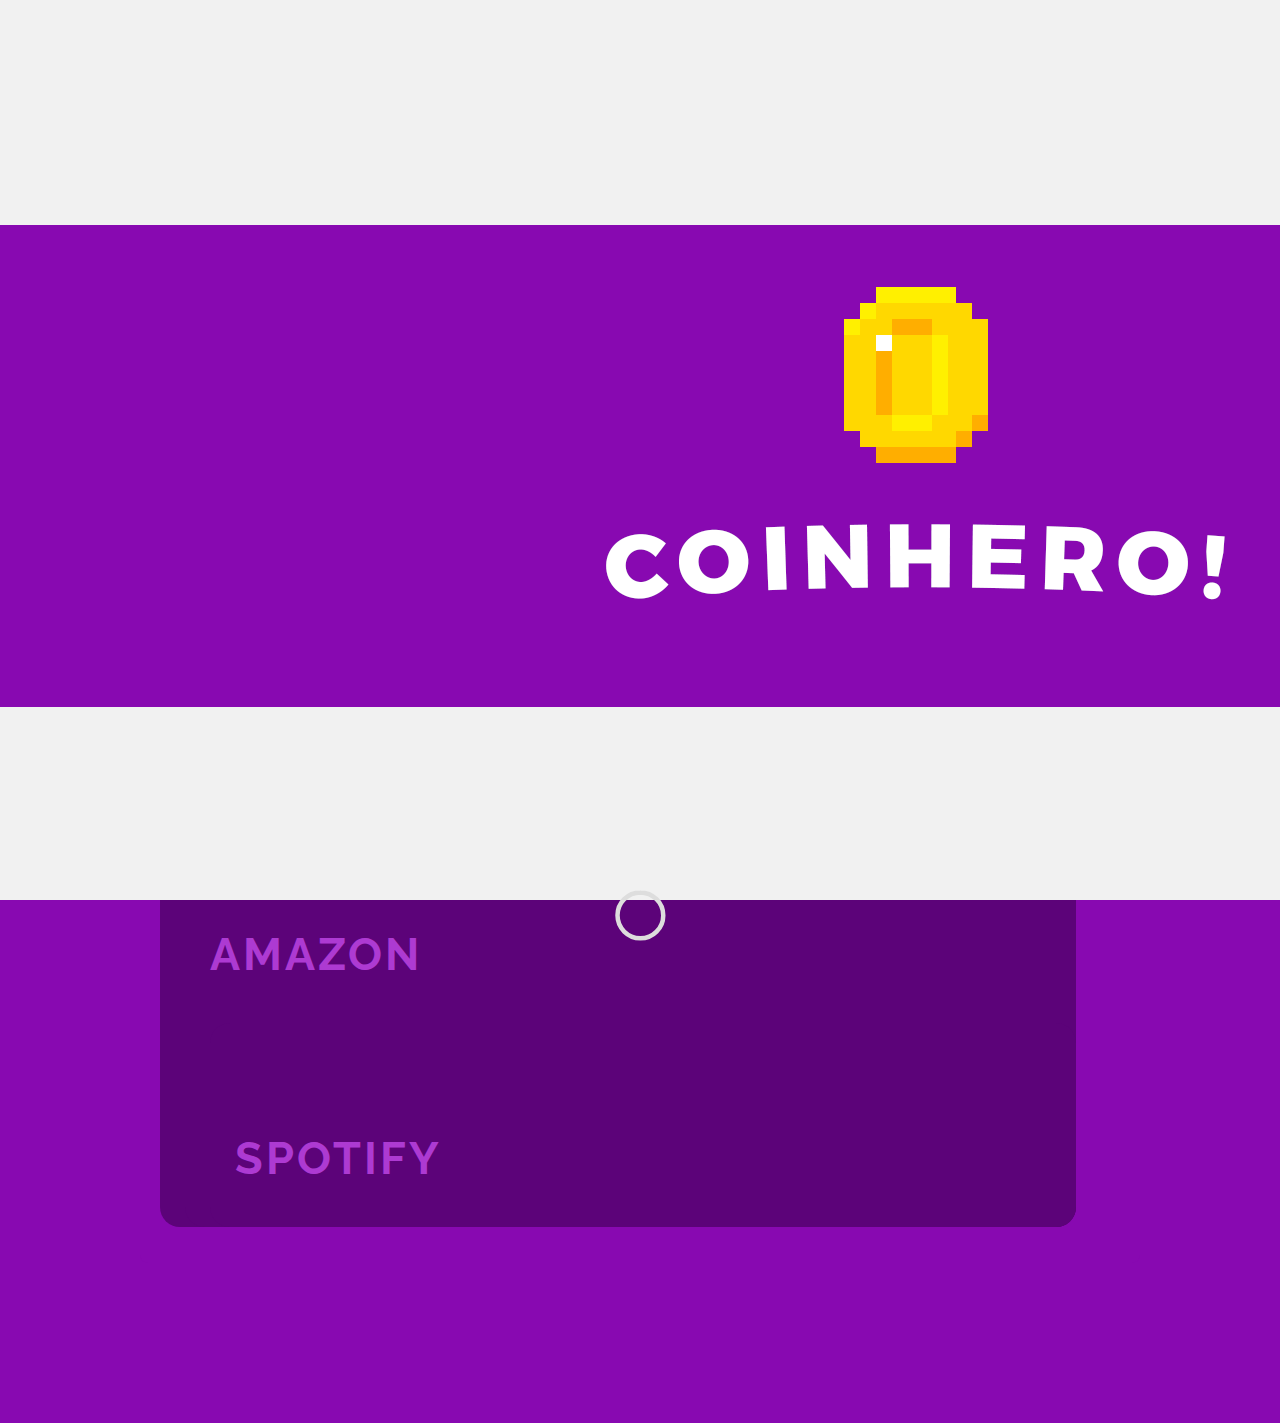
<file: coinhero/index.html>
<!DOCTYPE html>
		<html lang="en" class="no-js">
			<head>
				<meta charset="UTF-8" />
				<meta http-equiv="X-UA-Compatible" content="IE=edge"> 
				<meta name="viewport" content="width=device-width, initial-scale=1"> 
				<title>CoinHero!</title>
				<meta name="description" content="Page Preloading Effect: Re-creating the effect seen on fontface.ninja" />
				<meta name="keywords" content="page loading, effect, initial, logo, sliding, web design, css animation, transform" />
				<meta name="author" content="Codrops" />
				<link rel="shortcut icon" href="../favicon.ico">
				<link rel="stylesheet" type="text/css" href="css/normalize.css" />
				<link rel="stylesheet" type="text/css" href="css/demo.css" />
				<link rel="stylesheet" type="text/css" href="css/effect1.css" />
				<script src="js/modernizr.custom.js"></script>
			</head>
			<body class="demo-1">
				<div id="ip-container" class="ip-container">
					<!-- initial header -->
					<header class="ip-header">
						<h1 class="ip-logo">
							<img src="img/coinherologo.gif"
						</h1>
						<div class="ip-loader">
							<svg class="ip-inner" width="60px" height="60px" viewBox="0 0 80 80">
								<path class="ip-loader-circlebg" d="M40,10C57.351,10,71,23.649,71,40.5S57.351,71,40.5,71 S10,57.351,10,40.5S23.649,10,40.5,10z"/>
								<path id="ip-loader-circle" class="ip-loader-circle" d="M40,10C57.351,10,71,23.649,71,40.5S57.351,71,40.5,71 S10,57.351,10,40.5S23.649,10,40.5,10z"/>
							</svg>
						</div>
					</header>
					<!-- top bar -->
					<!-- main content -->
					<div class="ip-main">
						<nav class="codrops-demos">
							<a class="current-demo" href="index.html">Demo 1</a>
							<a href="index2.html">Demo 2</a>
						</nav>
						<h2 style="text-align: center">Get to your bank account before your subscriptions do!</h2>
						<h3 style="text-align: center;"> A project by Janice Konadu &amp; Cristian Teran</h3> 
						<div class="browser clearfix">
		<div class="card" style="border-radius: 20px; background-color: #5c0379; padding-left:25px"">
			<h2 style="font-size: 34pt; color:#ad3ad2; text-align: left; letter-spacing: 3px; text-transform:uppercase; ">
			Netflix</h3>
		<div class="card" style="border-radius: 20px; background-color: #5c0379; padding-left:25px"">
			<h2 style="font-size: 34pt; color:#ad3ad2; text-align: left; letter-spacing: 3px; text-transform:uppercase; ">
			Amazon</h3>
		<div class="card" style="border-radius: 20px; background-color: #5c0379; padding-left:25px"">
			<h2 style="font-size: 34pt; color:#ad3ad2; text-align: left; letter-spacing: 3px; text-transform:uppercase; ">
			Spotify</h3>
								<h3 style=""></h3>
							</div>
						</div>
					</div>
				</div><!-- /container -->
				<script src="js/classie.js"></script>
				<script src="js/pathLoader.js"></script>
				<script src="js/main.js"></script>
			</body>
		</html>
</file>
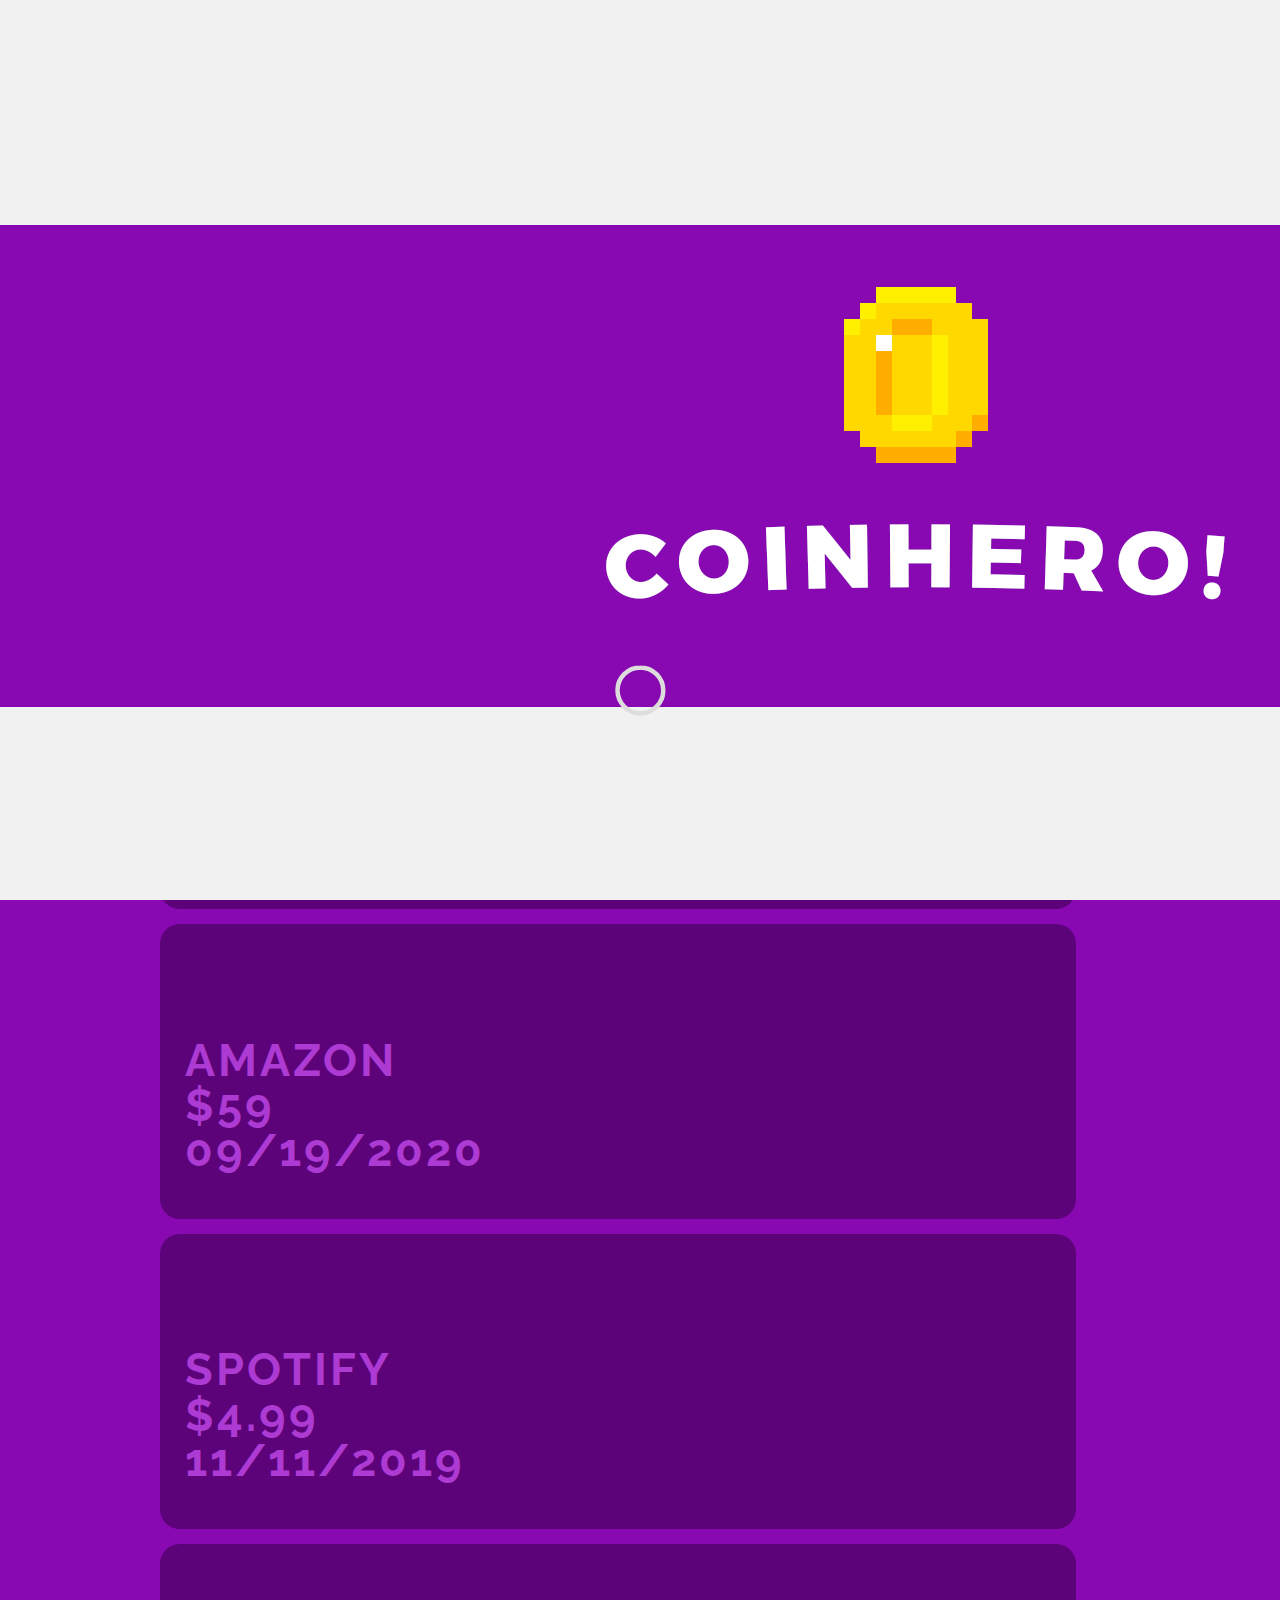
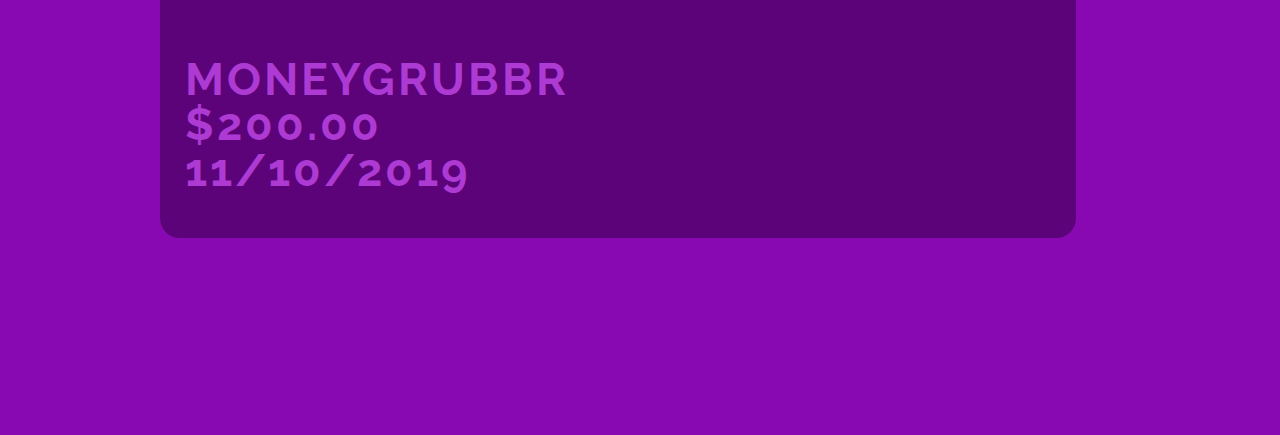
<file: coinhero/coinhero.html>
<!DOCTYPE html>
		<html lang="en" class="no-js">
			<head>
				<meta charset="UTF-8" />
				<meta http-equiv="X-UA-Compatible" content="IE=edge"> 
				<meta name="viewport" content="width=device-width, initial-scale=1"> 
				<title>CoinHero!</title>
				<meta name="description" content="Page Preloading Effect: Re-creating the effect seen on fontface.ninja" />
				<meta name="keywords" content="page loading, effect, initial, logo, sliding, web design, css animation, transform" />
				<meta name="author" content="Codrops" />
				<link rel="shortcut icon" href="../favicon.ico">
				<link rel="stylesheet" type="text/css" href="css/normalize.css" />
				<link rel="stylesheet" type="text/css" href="css/demo.css" />
				<link rel="stylesheet" type="text/css" href="css/effect1.css" />
				<script src="js/modernizr.custom.js"></script>
			</head>
			<body class="demo-1">
				<div id="ip-container" class="ip-container">
					<!-- initial header -->
					<header class="ip-header">
						<h1 class="ip-logo">
							<img src="img/coinherologo.gif" style="margin:0 auto;"/>
						</h1>
						<div class="ip-loader">
							<svg class="ip-inner" width="60px" height="60px" viewBox="0 0 80 80">
								<path class="ip-loader-circlebg" d="M40,10C57.351,10,71,23.649,71,40.5S57.351,71,40.5,71 S10,57.351,10,40.5S23.649,10,40.5,10z"/>
								<path id="ip-loader-circle" class="ip-loader-circle" d="M40,10C57.351,10,71,23.649,71,40.5S57.351,71,40.5,71 S10,57.351,10,40.5S23.649,10,40.5,10z"/>
							</svg>
						</div>
					</header>
					<!-- top bar -->
					<!-- main content -->
					<div class="ip-main">
						<nav class="codrops-demos">
							<a class="current-demo" href="index.html">Demo 1</a>
							<a href="index2.html">Demo 2</a>
						</nav>
						<h2 style="text-align: center">Get to your bank account before your subscriptions do!</h2>
						<h3 style="text-align: center;"> A project by Janice Konadu &amp; Cristian Teran</h3> 
						<div class="browser clearfix">
		<div class="card" style="border-radius: 20px; margin-bottom: 15px; background-color: #5c0379; padding-left:25px"">
			<h2 style="font-size: 34pt; color:#ad3ad2; text-align: left; letter-spacing: 3px; text-transform:uppercase; ">Netflix</br>$15.99</br>12/01/2019</h3></div> 
		<div class="card" style="border-radius: 20px; margin-bottom: 15px; background-color: #5c0379; padding-left:25px"">
			<h2 style="font-size: 34pt; color:#ad3ad2; text-align: left; letter-spacing: 3px; text-transform:uppercase; ">Amazon</br>$59</br>09/19/2020</h3></div> 
		<div class="card" style="border-radius: 20px; margin-bottom: 15px; background-color: #5c0379; padding-left:25px"">
			<h2 style="font-size: 34pt; color:#ad3ad2; text-align: left; letter-spacing: 3px; text-transform:uppercase; ">Spotify</br>$4.99</br>11/11/2019</h3></div> 
		<div class="card" style="border-radius: 20px; margin-bottom: 15px; background-color: #5c0379; padding-left:25px"">
			<h2 style="font-size: 34pt; color:#ad3ad2; text-align: left; letter-spacing: 3px; text-transform:uppercase; ">MoneyGrubbr</br>$200.00</br>11/10/2019</h3></div> 
								<h3 style=""></h3>
							</div>
						</div>
					</div>
				</div><!-- /container -->
				<script src="js/classie.js"></script>
				<script src="js/pathLoader.js"></script>
				<script src="js/main.js"></script>
			</body>
		</html>
</file>
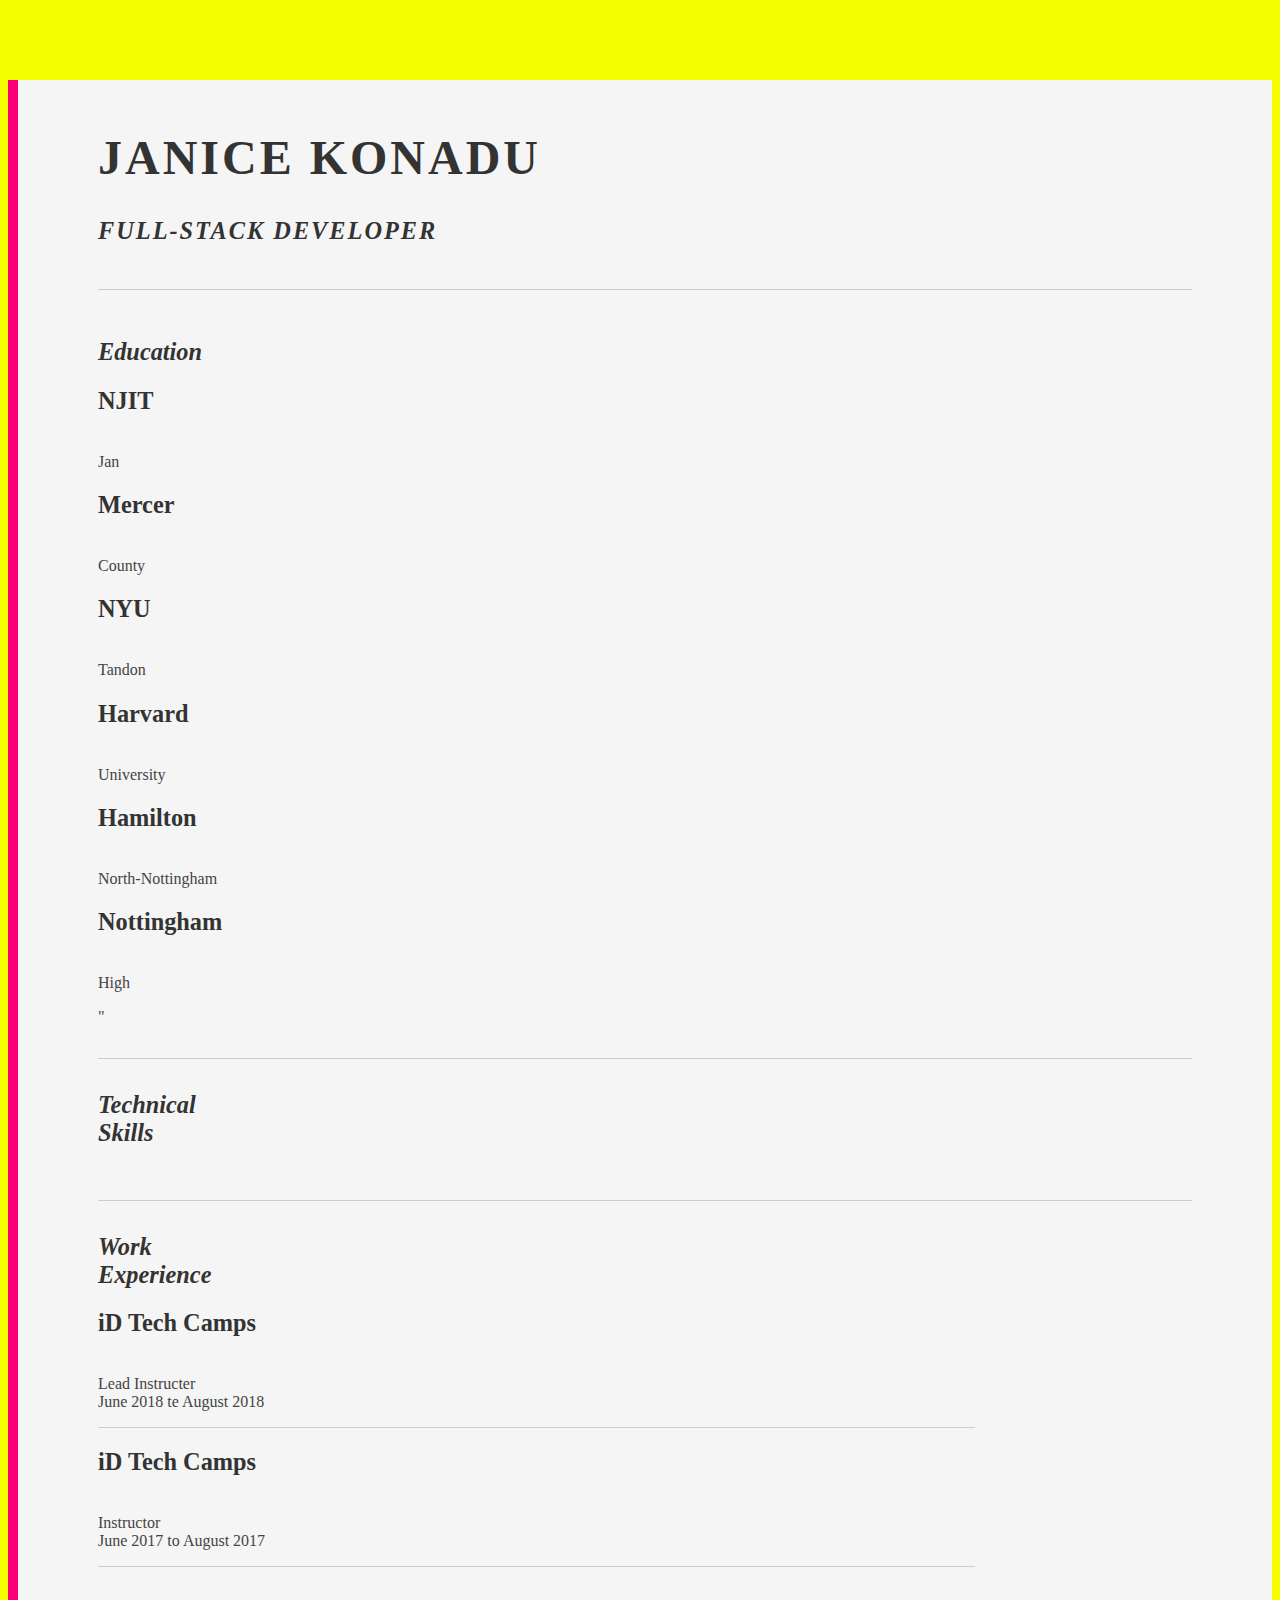
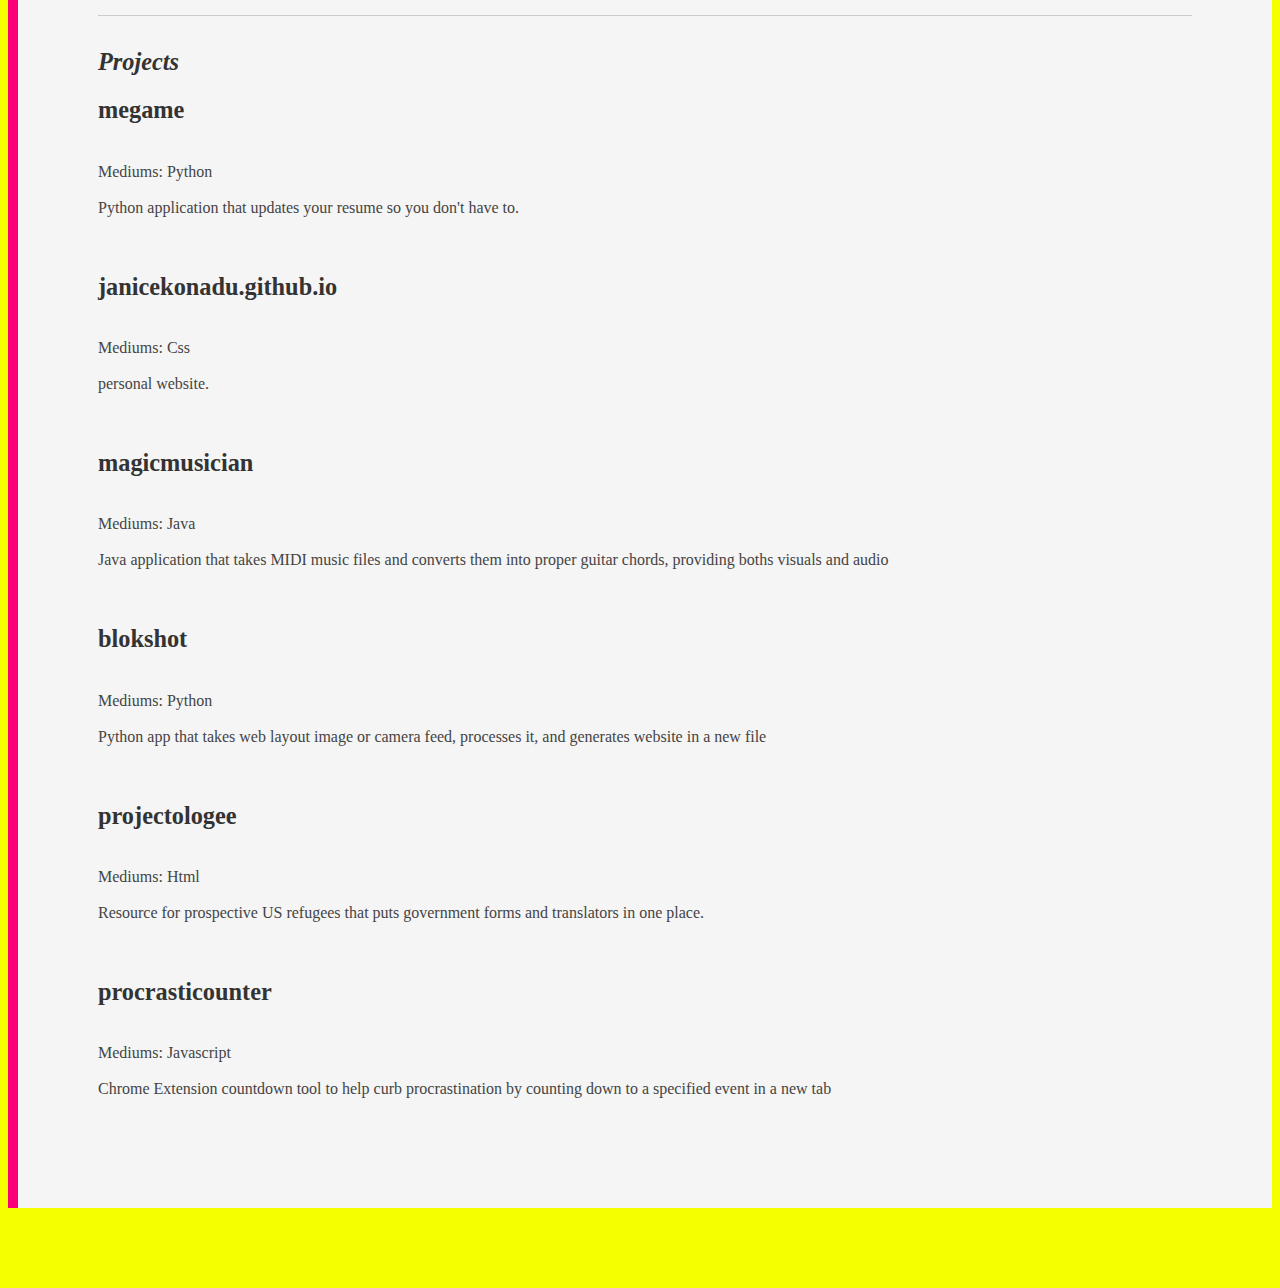
<file: coinhero/megame.html>
<!DOCTYPE html PUBLIC "-//W3C//DTD XHTML 1.0 Strict//EN" "http://www.w3.org/TR/xhtml1/DTD/xhtml1-strict.dtd">
		<html>
		<head>

			<title>Jonathan Doe | Web Designer, Director | name@yourdomain.com</title>
			<meta http-equiv="content-type" content="text/html; charset=utf-8" />

			<meta name="keywords" content="" />
			<meta name="description" content="" />

			<link rel="stylesheet" type="text/css" href="http://yui.yahooapis.com/2.7.0/build/reset-fonts-grids/reset-fonts-grids.css" media="all" /> 
			<link rel="stylesheet" type="text/css" href="resume.css" media="all" />

		</head>
		<body>

		<div id="doc2" class="yui-t7">
			<div id="inner">
			
				<div id="hd">
					<div class="yui-gc">
						<div class="yui-u first">
							<h1>
		Janice Konadu</h1><h2>Full-Stack Developer</h2>
						</div>

					</div><!--// .yui-gc -->
				</div><!--// hd -->
				

				<div id="bd">
					<div id="yui-main">
						<div class="yui-b">

							<div class="yui-gf">
								<div class="yui-u first">
									<h2>Education</h2>
								</div>
								<div class="yui-u"><p class=""><h2>NJIT</h2> <br/> Jan </br> </p><p class=""><h2>Mercer</h2> <br/> County </br> </p><p class=""><h2>NYU</h2> <br/> Tandon </br> </p><p class=""><h2>Harvard</h2> <br/> University </br> </p><p class=""><h2>Hamilton</h2> <br/> North-Nottingham </br> </p><p class=""><h2>Nottingham</h2> <br/> High </br> </p>"</div>
							</div><!--// .yui-gf -->

							<div class="yui-gf">
								<div class="yui-u first">
									<h2>Technical Skills</h2>
								</div>
								<div class="yui-u">

			 							
								</div>
							</div><!--// .yui-gf-->



							<div class="yui-gf">
			
								<div class="yui-u first">
									<h2>Work Experience</h2>
								</div><!--// .yui-u -->

								<div class="yui-u"> <div class="job"><h2>iD Tech Camps </h2> <br/> Lead Instructer   </br> June 2018 te August 2018</div><div class="job"><h2>iD Tech Camps </h2> <br/> Instructor  </br> June 2017 to August 2017 </div>
								</div><!--// .yui-u -->
							</div><!--// .yui-gf -->


							<div class="yui-gf last">
								<div class="yui-u first">
									<h2>Projects</h2>
								</div>
								<div class="yui-u"> <div ><h2>megame </h2> <br/>Mediums: Python<br/><br/> Python application that updates your resume so you don't have to.</div> <br/><br/><div ><h2>janicekonadu.github.io </h2> <br/>Mediums: Css<br/><br/> personal website.</div> <br/><br/><div ><h2>magicmusician </h2> <br/>Mediums: Java<br/><br/> Java application that takes MIDI music files and converts them into proper guitar chords, providing boths visuals and audio</div> <br/><br/><div ><h2>blokshot </h2> <br/>Mediums: Python<br/><br/> Python app that takes web layout image or camera feed, processes it, and generates website in a new file</div> <br/><br/><div ><h2>projectologee </h2> <br/>Mediums: Html<br/><br/> Resource for prospective US refugees that puts government forms and translators in one place.</div> <br/><br/><div ><h2>procrasticounter </h2> <br/>Mediums: Javascript<br/><br/> Chrome Extension countdown tool to help curb procrastination by counting down to a specified event in a new tab</div> <br/><br/> 							
								</div>
							</div><!--// .yui-gf -->


						</div><!--// .yui-b -->
					</div><!--// yui-main -->
				</div><!--// bd -->

			</div><!-- // inner -->


		</div><!--// doc -->


		</body>
		</html>
</file>
<file: coinhero/css/demo.css>
@import url(http://fonts.googleapis.com/css?family=Raleway:300,400,700);
@font-face {
	font-weight: normal;
	font-style: normal;
	font-family: 'codropsicons';
	src:url('../fonts/codropsicons/codropsicons.eot');
	src:url('../fonts/codropsicons/codropsicons.eot?#iefix') format('embedded-opentype'),
		url('../fonts/codropsicons/codropsicons.woff') format('woff'),
		url('../fonts/codropsicons/codropsicons.ttf') format('truetype'),
		url('../fonts/codropsicons/codropsicons.svg#codropsicons') format('svg');
}

*, *:after, *:before { -webkit-box-sizing: border-box; box-sizing: border-box; }
.clearfix:before, .clearfix:after { content: ''; display: table; }
.clearfix:after { clear: both; }

body {
	background: #333;
	color: #fff;
	font-weight: 400;
	font-size: 1em;
	font-family: 'Raleway', Arial, sans-serif;
}

a {
	color: #f0f0f0;
	text-decoration: none;
	outline: none;
}

/* Demo colors */
.demo-1 {background: #8809b1;}
.demo-1 a { color: #be4856; }

.demo-2 { background: #72d0f4; }
.demo-2 a { color: #1c9ccd; }

a:hover, a:focus {
	color: #fff;
}

section {
	padding: 1em;
	text-align: center;
}

/* Header */
.codrops-header {
	margin: 0 auto;
	padding: 2em;
	text-align: center;
}

.codrops-header h1 {
	margin: 0;
	font-weight: 300;
	font-size: 2.5em;
	line-height: 1.3;
}

.codrops-header h1 span {
	display: block;
	padding: 0 0 0.6em 0.1em;
	font-size: 60%;
	opacity: 0.7;
}

/* To Navigation Style */
.codrops-top {
	width: 100%;
	text-transform: uppercase;
	font-weight: 700;
	font-size: 0.69em;
	line-height: 2.2;
}

.codrops-top a {
	display: inline-block;
	padding: 2em;
	text-decoration: none;
	letter-spacing: 1px;
}

.codrops-top span.right {
	float: right;
}

.codrops-top span.right a {
	display: block;
	float: left;
}

.codrops-icon:before {
	margin: 0 4px;
	text-transform: none;
	font-weight: normal;
	font-style: normal;
	font-variant: normal;
	font-family: 'codropsicons';
	line-height: 1;
	speak: none;
	-webkit-font-smoothing: antialiased;
}

.codrops-icon-drop:before {
	content: "\e001";
}

.codrops-icon-prev:before {
	content: "\e004";
}

/* Demo Buttons Style */
.codrops-demos {
	padding: 2em 0 1em;
	font-size: 0.8em;
	text-align: center;
}

.codrops-demos a {
	display: inline-block;
	margin: 0.5em 0.75em;
	line-height: 1.5;
	outline: none;
	text-decoration: none;
	text-transform: uppercase;
	letter-spacing: 1px;
	font-weight: 700;
}

.codrops-demos a.current-demo {
	color: inherit;
}

/* Related demos */
.related {
	padding: 4em 0 3em;
}

.related p {
	font-size: 1.25em;
	font-weight: 700;
}

.related > a {
	border: 2px solid #000;
	border-color: initial;
	display: inline-block;
	text-align: center;
	margin: 20px 10px;
	padding: 25px;
}

.related a img {
	max-width: 100%;
	opacity: 0.8;
}

.related a:hover img,
.related a:active img {
	opacity: 1;
}

.related a h3 {
	margin: 0;
	padding: 0.5em 0 0.3em;
	max-width: 300px;
	text-align: left;
}

/* Demo ad design */
body #cdawrap {
	background: none;
	top: 50px;
	opacity: 0;
	-webkit-transition: opacity 0.3s 1.2s;
	transition: opacity 0.3s 1.2s;
	font-family: "Helvetica Neue", Helvetica, Arial, sans-serif;
}

body #cdawrap a {
	color: #fff !important;
}

body .loaded ~ #cdawrap {
	opacity: 1;
}

body #cdawrap #cda-remove {
	top: 20px;
	right: 25px;
	width: 20px;
	height: 20px;
	opacity: 0;
}

body #cdawrap:hover #cda-remove {
	opacity: 1;
}

@media screen and (max-width: 35em) {
	.codrops-icon span {
		display: none;
	}
}
</file>
<file: coinhero/css/effect1.css>
@font-face {
	font-weight: normal;
	font-style: normal;
	font-family: 'Blokk';
	src: url('../fonts/blokk/BLOKKRegular.eot');
	src: url('../fonts/blokk/BLOKKRegular.eot?#iefix') format('embedded-opentype'),
		 url('../fonts/blokk/BLOKKRegular.woff') format('woff'),
		 url('../fonts/blokk/BLOKKRegular.svg#BLOKKRegular') format('svg');
}

@font-face {
	font-weight: normal;
	font-style: normal;
	font-family: 'feather';
	src:url('../fonts/feather/feather.eot?-9jv4cc');
	src:url('../fonts/feather/feather.eot?#iefix-9jv4cc') format('embedded-opentype'),
		url('../fonts/feather/feather.woff?-9jv4cc') format('woff'),
		url('../fonts/feather/feather.ttf?-9jv4cc') format('truetype'),
		url('../fonts/feather/feather.svg?-9jv4cc#feather') format('svg');
}

.ip-header {
	position: fixed;
	top: 0;
	z-index: 100;
	min-height: 480px;
	width: 100%;
	height: 100%;
	background: #f1f1f1;
}

.ip-header h1 {
	margin: 0;
}

.ip-logo,
.ip-loader {
	position: absolute;
	left: 0;
	width: 100%;
	opacity: 0;
	cursor: default;
	pointer-events: none;
}

.ip-logo {
	top: 0;
	height: 100%;
	-webkit-transform: translate3d(0,25%,0);
	transform: translate3d(0,25%,0);
}

.ip-loader {
	bottom: 20%;
}

.ip-header .ip-inner {
	display: block;
	margin: 0 auto;
}

.ip-header .ip-logo svg {
	min-width: 320px;
	max-width: 480px;
	width: 25%;
}

.ip-header .ip-logo svg path {
	fill: #ef6e7e;
}

.ip-header .ip-loader svg path {
	fill: none;
	stroke-width: 6;
}

.ip-header .ip-loader svg path.ip-loader-circlebg {
	stroke: #ddd;
}

.ip-header .ip-loader svg path.ip-loader-circle {
	-webkit-transition: stroke-dashoffset 0.2s;
	transition: stroke-dashoffset 0.2s;
	stroke: #ef6e7e;
}

/* Content */
.ip-main {
	overflow: hidden;
	margin: 0 auto;
	padding: 160px 0 10em 0;
	max-width: 1100px;
	width: 90%;
}

.ip-main h2 {
	margin: 0;
	padding: 2.5em 0 1em;
	color: #fff;
	arrai
	text-align: center;
	font-size: 4.25em;
	font-size: 4vw;
	line-height: 1;
}

.browser {
	margin: 0 auto;
	margin-top: 62px;
	padding: 0px 64px 18px 20px;
	min-height: 400px;
	max-width: 1000px;
	width: 100%;
	border-radius: 8px;
	background-size: 100%;
	background-color: #8809b1;
}

.box {
	float: left;
	padding: 3.5em;
	width: 33.3%;
	font-size: 0.7em;
	line-height: 1.5;
}

.box p {
	font-family: 'Blokk', Arial, sans-serif;
}

[class^="icon-"]::before, 
[class*=" icon-"]::before {
	display: block;
	margin-bottom: 0.5em;
	padding: 0.5em;
	border-radius: 5px;
	background: #dfdfdf;
	color: #fff;
	text-align: center;
	text-transform: none;
	font-weight: normal;
	font-style: normal;
	font-variant: normal;
	font-size: 5em;
	font-family: 'feather';
	line-height: 1;
	speak: none;
	-webkit-font-smoothing: antialiased;
	-moz-osx-font-smoothing: grayscale;
}

.icon-bell:before {
	content: "\e006";
}

.icon-cog:before {
	content: "\e023";
}

.icon-heart:before {
	content: "\e024";
}

/* Animations */

/* Initial animation of header elements */
.loading .ip-logo,
.loading .ip-loader {
	opacity: 1;
	-webkit-animation: animInitialHeader 1s cubic-bezier(0.7,0,0.3,1) both;
	animation: animInitialHeader 1s cubic-bezier(0.7,0,0.3,1) both;
}

.loading .ip-loader {
	-webkit-animation-delay: 0.2s;
	animation-delay: 0.2s;
}

@-webkit-keyframes animInitialHeader {
	from { opacity: 0; -webkit-transform: translate3d(0,800px,0); }
}

@keyframes animInitialHeader {
	from { opacity: 0; -webkit-transform: translate3d(0,800px,0); transform: translate3d(0,800px,0); }
}

/* Header elements when loading finishes */
.loaded .ip-logo,
.loaded .ip-loader {
	opacity: 1;
}

.loaded .ip-logo {
	-webkit-transform-origin: 50% 0;
	transform-origin: 50% 0;
	-webkit-animation: animLoadedLogo 1s cubic-bezier(0.7,0,0.3,1) forwards;
	animation: animLoadedLogo 1s cubic-bezier(0.7,0,0.3,1) forwards;
}

@-webkit-keyframes animLoadedLogo {
	to { -webkit-transform: translate3d(0,100%,0) translate3d(0,50px,0) scale3d(0.65,0.65,1); }
}

@keyframes animLoadedLogo {
	to { -webkit-transform: translate3d(0,100%,0) translate3d(0,50px,0) scale3d(0.65,0.65,1); transform: translate3d(0,100%,0) translate3d(0,50px,0) scale3d(0.65,0.65,1); }
}

.loaded .ip-loader {
	-webkit-animation: animLoadedLoader 0.5s cubic-bezier(0.7,0,0.3,1) forwards;
	animation: animLoadedLoader 0.5s cubic-bezier(0.7,0,0.3,1) forwards;
}

@-webkit-keyframes animLoadedLoader {
	to { opacity: 0; -webkit-transform: translate3d(0,-100%,0) scale3d(0.3,0.3,1); }
}

@keyframes animLoadedLoader {
	to { opacity: 0; -webkit-transform: translate3d(0,-100%,0) scale3d(0.3,0.3,1); transform: translate3d(0,-100%,0) scale3d(0.3,0.3,1); }
}

/* Change the color of the logo */
.loaded .ip-logo svg path {
	-webkit-transition: all 0.5s ease 0.3s;
	transition: all 0.5s ease 0.3s;
	fill: #fff;
}

/* Header animation when loading finishes */
.loaded .ip-header {
	-webkit-animation: animLoadedHeader 1s cubic-bezier(0.7,0,0.3,1) forwards;
	animation: animLoadedHeader 1s cubic-bezier(0.7,0,0.3,1) forwards;
}

@-webkit-keyframes animLoadedHeader {
	to { -webkit-transform: translate3d(0,-100%,0); }
}

@keyframes animLoadedHeader {
	to { -webkit-transform: translate3d(0,-100%,0); transform: translate3d(0,-100%,0); }
}

/* Content animations */
.loaded .ip-main h2,
.loaded .ip-main .browser,
.loaded .ip-main .browser .box,
.loaded .codrops-demos {
	-webkit-animation: animLoadedContent 1s cubic-bezier(0.7,0,0.3,1) both;
	animation: animLoadedContent 1s cubic-bezier(0.7,0,0.3,1) both;
}

.loaded .ip-main .browser,
.loaded .ip-main .browser .box:first-child {
	-webkit-animation-delay: 0.1s;
	animation-delay: 0.1s;
}

.loaded .ip-main .browser .box:nth-child(2) {
	-webkit-animation-delay: 0.15s;
	animation-delay: 0.15s;
}

.loaded .ip-main .browser .box:nth-child(3) {
	-webkit-animation-delay: 0.2s;
	animation-delay: 0.2s;
}

@-webkit-keyframes animLoadedContent {
	from { opacity: 0; -webkit-transform: translate3d(0,200px,0); }
}

@keyframes animLoadedContent {
	from { opacity: 0; -webkit-transform: translate3d(0,200px,0); transform: translate3d(0,200px,0); }
}

/* Change layout class for header */
.layout-switch .ip-header {
	background-color: #8809b1;
	position: absolute;
}

/* No JS */
.no-js .ip-header {
	position: relative;
	min-height: 0px;
}

.no-js .ip-header .ip-logo {
	margin-top: 20px;
	height: 180px;
	opacity: 1;
	-webkit-transform: none;
	transform: none;
}

.no-js .ip-header .ip-logo svg path {
	fill: #fff;
}

/* Media queries */

@media screen and (max-width: 45em) {

	.ip-main h2 {
		font-size: 2.25em;
		font-size: 10vw;
	}

	.box {
		width: 100%%;
	}

}
</file>
<file: coinhero/resume.css>
/*
---------------------------------------------------------------------------------
	STRIPPED DOWN RESUME TEMPLATE
    html resume

    v0.9: 5/28/09

    design and code by: thingsthatarebrown.com 
                        (matt brown)
---------------------------------------------------------------------------------
*/

html{
	background: #F6ff00;
}

.msg { padding: 10px; background: #222; position: relative; }
.msg h1 { color: #fff;  }
.msg a { margin-left: 20px; background: #408814; color: white; padding: 4px 8px; text-decoration: none; }
.msg a:hover { background: #266400; }

/* //-- yui-grids style overrides -- */
body { font-family: Georgia; color: #444; }
#inner {padding: 10px 80px;margin: 80px auto;background: #f5f5f5;/* border: solid #666; */border-left: 10px solid #fb0076;}
.yui-gf { margin-bottom: 2em; padding-bottom: 2em; border-bottom: 1px solid #ccc; }

/* //-- header, body, footer -- */
#hd { margin: 2.5em 0 3em 0; padding-bottom: 1.5em; border-bottom: 1px solid #ccc }
#hd h2 { text-transform: uppercase; letter-spacing: 2px; }
#bd, #ft { margin-bottom: 2em; }

/* //-- footer -- */
#ft { padding: 1em 0 5em 0; font-size: 92%; border-top: 1px solid #ccc; text-align: center; }
#ft p { margin-bottom: 0; text-align: center;   }

/* //-- core typography and style -- */
#hd h1 {font-size: 48px;text-transform: uppercase;letter-spacing: 3px;font-family: 'Montserrat';}
h2 { font-size: 152% }
h3, h4 { font-size: 122%; }
h1, h2, h3, h4 { color: #333; }
p { font-size: 100%; line-height: 18px; padding-right: 3em; }
a { color: #990003 }
a:hover { text-decoration: none; }
strong { font-weight: bold; }
li { line-height: 24px; border-bottom: 1px solid #ccc; }
p.enlarge { font-size: 144%; padding-right: 6.5em; line-height: 24px; }
p.enlarge span { color: #000 }
.contact-info { margin-top: 7px; }
.first h2 { font-style: italic; }
.last { border-bottom: 0 }


/* //-- section styles -- */

a#pdf { display: block; float: left; background: #666; color: white; padding: 6px 50px 6px 12px; margin-bottom: 6px; text-decoration: none;  }
a#pdf:hover { background: #222; }

.job { position: relative; margin-bottom: 1em; padding-bottom: 1em; border-bottom: 1px solid #ccc; }
.job h4 { position: absolute; top: 0.35em; right: 0 }
.job p { margin: 0.75em 0 3em 0; }

.last { border: none; }
.skills-list {  }
.skills-list ul { margin: 0; }
.skills-list li { margin: 3px 0; padding: 3px 0; }
.skills-list li span { font-size: 152%; display: block; margin-bottom: -2px; padding: 0 }
.talent { width: 32%; float: left }
.talent h2 { margin-bottom: 6px; }

#srt-ttab { margin-bottom: 100px; text-align: center;  }
#srt-ttab img.last { margin-top: 20px }

/* --// override to force 1/8th width grids -- */
.yui-gf .yui-u{width:80.2%;}
.yui-gf div.first{width:12.3%;}
</file>
